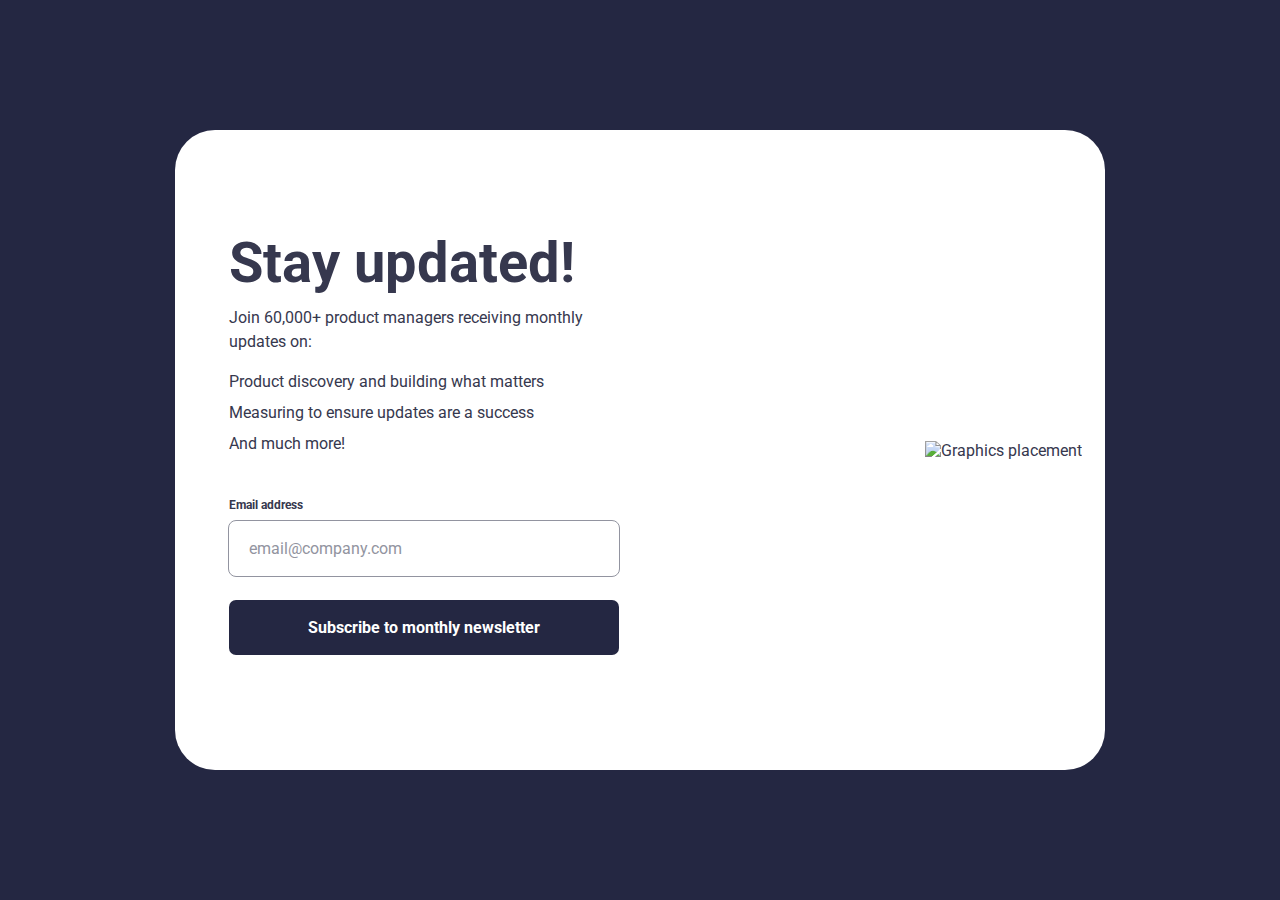
<file: index.html>
<!DOCTYPE html>
<html lang="en">

<head>
  <meta charset="UTF-8">
  <meta name="viewport" content="width=device-width, initial-scale=1.0">
  <!-- displays site properly based on user's device -->

  <link rel="stylesheet" href="./css/main_styles.css">
  <script src="./js/main.js" defer></script>
  <link rel="icon" type="image/png" sizes="32x32" href="./assets/images/favicon-32x32.png">
  <title>Frontend Mentor | Newsletter sign-up form with success message</title>

</head>

<body>

  <main>
    <div class="container">
      <div class="info">
        <h1>Stay updated!</h1>
        <p>Join 60,000+ product managers receiving monthly updates on:</p>
        <ul>
          <li>Product discovery and building what matters</li>
          <li>Measuring to ensure updates are a success</li>
          <li>And much more!</li>
        </ul>
        <form>
          <div class="input-info">
            <label for="mailbox">Email address</label>
            <span id="warning" class="label-error"></span>
          </div>
          <input id="mailbox" name="mailbox" type="email" placeholder="email@company.com">
          <input id="sendButton" class="main-button" for="mailbox" type="submit" value="Subscribe to monthly newsletter">
        </form>
      </div>
      <img id="logoGraphics" alt="Graphics placement">
    </div>
  </main>

</body>

</html>
</file>
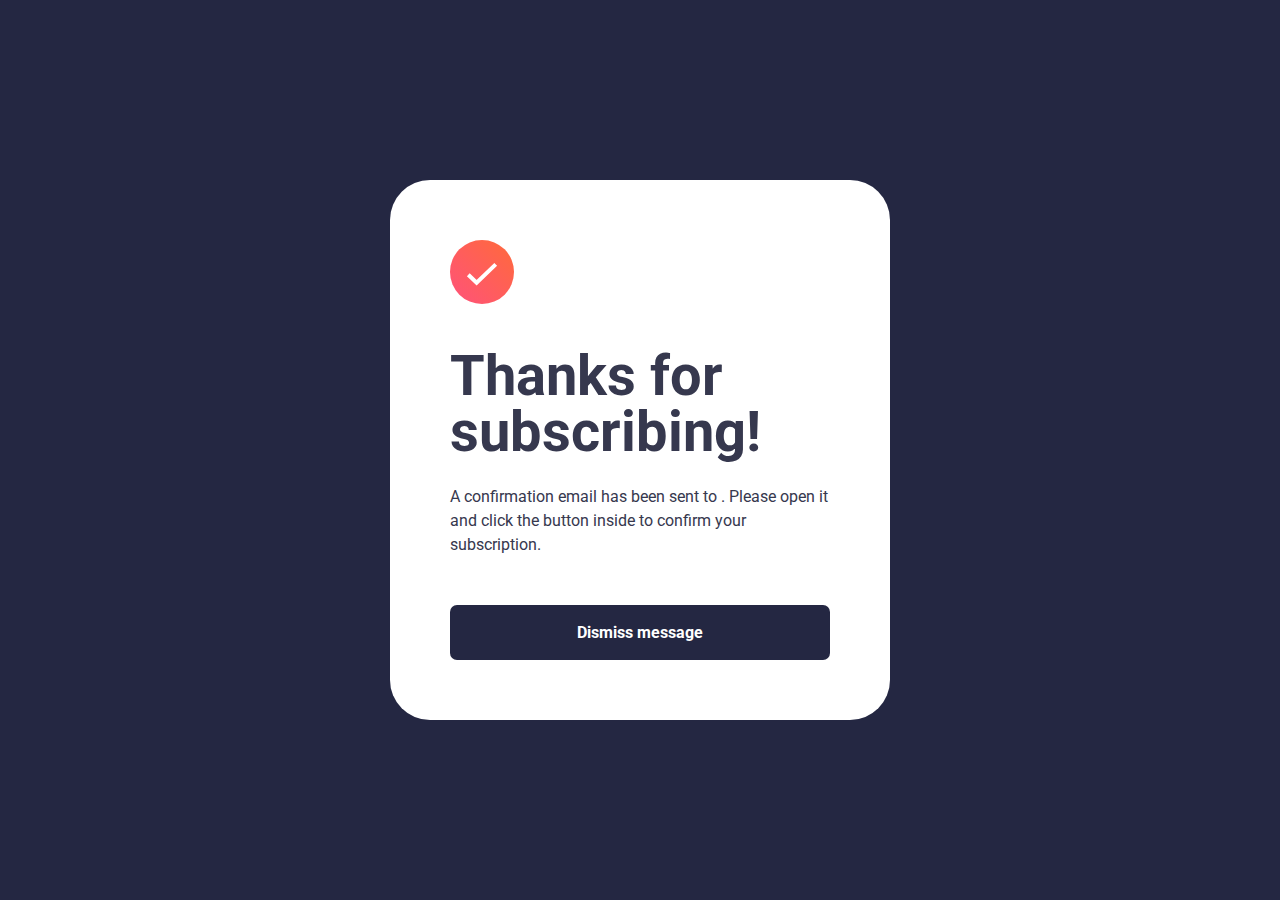
<file: success.html>
<!DOCTYPE html>
<html lang="en">

<head>
    <meta charset="UTF-8">
    <meta name="viewport" content="width=device-width, initial-scale=1.0">
    <link rel="icon" type="image/png" sizes="32x32" href="./assets/images/favicon-32x32.png">
    <link rel="stylesheet" href="/css/main_styles.css">
    <title>Frontend Mentor | Newsletter sign-up form with success message</title>
</head>

<body>
    <main>
        <div class="wrapper-success">
            <div class="textbox">
                <img alt="Success icon" src="/assets/images/icon-success.svg">
                <h1>Thanks for subscribing!</h1>
                <p>A confirmation email has been sent to <span id="emailTarget">ash@loremcompany.com</span>.
                    Please open it and click the button inside to confirm your subscription.</p>
            </div>
            <a class="main-button" href="index.html">Dismiss message</a>
        </div>
    </main>

    <script>
        const email = sessionStorage.getItem("email");
        const emailTarget = document.getElementById("emailTarget");
        emailTarget.innerText = email;
    </script>

</body>

</html>
</file>
<file: css/main_styles.css>
@import url("https://fonts.googleapis.com/css2?family=Roboto&display=swap");
/* Variables that determines design breakpoints and colors */
/* This mixins used for defining desktop/mobile styles via reusable code.
Same CSS approach for both designs, but different values. */
/* Declaration of common styles for both pages */
.main-button {
  all: unset;
  all: unset;
  width: 100%;
  height: 55px;
  border-radius: 7px;
  cursor: pointer;
  background: hsl(234, 29%, 20%);
  color: hsl(0, 0%, 100%);
  font-weight: 700;
  text-align: center;
  line-height: 55px;
}
.main-button:hover {
  outline: 2px solid hsl(231, 7%, 60%);
}
.main-button:focus {
  outline: 2px solid hsl(231, 7%, 60%);
}
.main-button:active {
  background: hsl(4, 100%, 67%);
}

#mailbox {
  all: unset;
  width: 100%;
  height: 55px;
  border-radius: 7px;
  color: hsl(235, 18%, 26%);
  outline: 1px solid hsl(231, 7%, 60%);
  margin-bottom: 24px;
  text-indent: 20px;
}
#mailbox::placeholder {
  color: hsl(231, 7%, 60%);
}
#mailbox:focus {
  outline: 2px solid hsl(234, 29%, 20%);
}

.input-info {
  width: 100%;
  display: flex;
  flex-direction: row;
  justify-content: space-between;
  align-items: center;
  padding-top: 45px;
  padding-bottom: 9px;
}
.input-info .label-error {
  color: hsl(4, 100%, 67%);
  font-size: 12px;
  font-weight: 700;
}
.input-info label {
  font-size: 12px;
  font-weight: 700;
}

.wrapper-success h1 {
  margin-top: 40px;
  margin-bottom: 25px;
  font-size: 56px;
  font-weight: 700;
  line-height: 56px;
}
.wrapper-success p {
  margin: 0;
  margin-bottom: 40px;
  line-height: 24px;
}

@supports (display: flex) {
  /* Desktop styles declared here*/
  @media screen and (min-width: 930px) {
    html body {
      margin: 0;
      height: 100vh;
      font-family: "Roboto", sans-serif, system-ui;
      font-size: 16px;
      background: hsl(234, 29%, 20%);
      color: hsl(235, 18%, 26%);
      display: flex;
      justify-content: center;
      align-items: center;
    }
    .container {
      width: 930px;
      height: 640px;
      border-radius: 40px;
      background: hsl(0, 0%, 100%);
      display: flex;
      justify-content: space-between;
      align-items: center;
    }
    .container img#logoGraphics {
      margin-right: 23px;
      src: url(./images/illustration-sign-up-desktop.svg);
    }
    .info {
      align-self: start;
      width: 390px;
      margin-left: 54px;
      margin-top: 100px;
    }
    .info h1 {
      margin: 0;
      font-size: 56px;
      font-weight: 700;
    }
    .info p {
      margin-top: 10px;
      margin-bottom: 18px;
      line-height: 24px;
    }
    .info ul {
      margin: 0;
      padding: 0;
      display: flex;
      flex-direction: column;
      justify-content: center;
      align-items: start;
      list-style-type: none;
    }
    .info ul li {
      margin-top: 12px;
      display: inline-flex;
    }
    .info ul li::before {
      display: inline-flex;
      src: url(./images/icon-list.svg);
      margin-right: 15px;
    }
    .info ul li:first-child {
      margin-top: 0;
    }
    .wrapper-success {
      background: hsl(0, 0%, 100%);
      border-radius: 40px;
      width: 380px;
      height: 420px;
      padding: 60px;
      display: flex;
      flex-direction: column;
      justify-content: space-between;
      align-items: start;
    }
    .wrapper-success #emailTarget {
      font-weight: 700;
    }
  }
  /*Mobile styles declared here*/
  @media screen and (max-width: 930px) {
    html body {
      margin: 0;
      height: 100vh;
      font-family: "Roboto", sans-serif, system-ui;
      font-size: 16px;
      background: hsl(0, 0%, 100%);
      color: hsl(235, 18%, 26%);
      display: flex;
      display: flex;
      justify-content: center;
    }
    .container {
      display: flex;
      flex-direction: column-reverse;
      align-content: space-between;
    }
    .container img#logoGraphics {
      src: url(./images/illustration-sign-up-mobile.svg);
    }
    .info {
      margin-left: 24px;
      margin-right: 24px;
    }
    .info h1 {
      margin-top: 30px;
      margin-bottom: 22px;
      font-size: 40px;
      font-weight: 700;
    }
    .info ul {
      margin: 0;
      padding: 0;
      display: flex;
      flex-direction: column;
      justify-content: center;
      align-items: start;
      list-style-type: none;
    }
    .info ul li {
      margin-top: 18px;
      display: inline-flex;
    }
    .info ul li::before {
      display: inline-flex;
      src: url(./images/icon-list.svg);
      margin-right: 15px;
    }
    .info ul li:first-child {
      margin-top: 0;
    }
    .wrapper-success {
      display: flex;
      flex-direction: column;
      justify-content: space-between;
      padding: 25px;
      height: calc(100vh - 50px);
    }
    .wrapper-success #emailTarget {
      font-weight: 700;
    }
    .wrapper-success .textbox {
      margin-top: 125px;
    }
    .wrapper-success button {
      margin-bottom: 15px;
    }
  }
}

/*# sourceMappingURL=main_styles.css.map */
</file>
